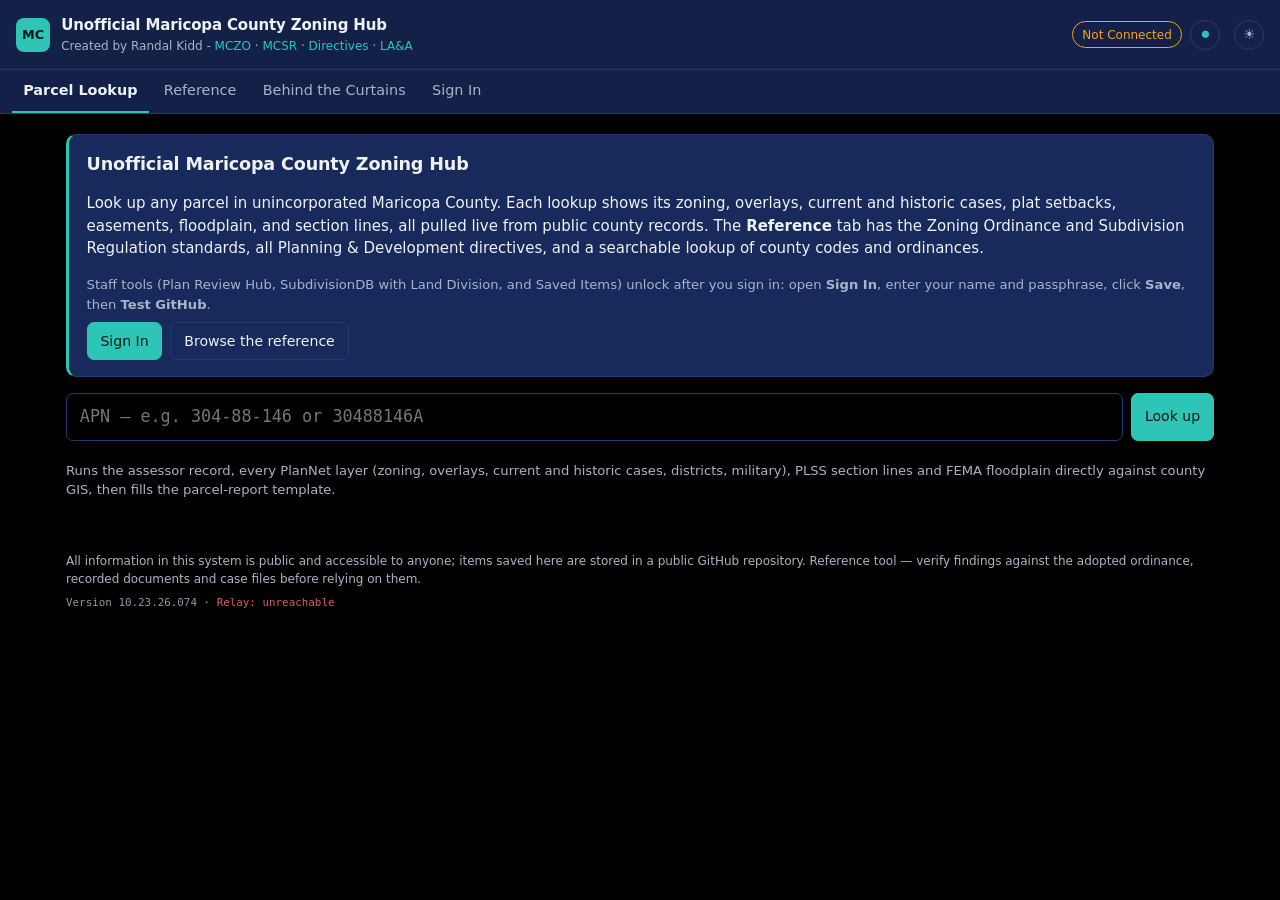
<file: index.html>
<!doctype html>
<html lang="en">
<head>
<meta charset="utf-8">
<meta name="viewport" content="width=device-width, initial-scale=1">
<meta name="theme-color" content="#132048">
<meta http-equiv="Content-Security-Policy" content="default-src 'self'; script-src 'self' https://unpkg.com; style-src 'self' 'unsafe-inline' https://unpkg.com https://fonts.googleapis.com; font-src 'self' data: https://fonts.gstatic.com; img-src 'self' data: https://gis.maricopa.gov https://gis.mcassessor.maricopa.gov https://server.arcgisonline.com https://*.arcgisonline.com https://unpkg.com; connect-src 'self' https://gis.maricopa.gov https://gis.mcassessor.maricopa.gov https://publicapi.recorder.maricopa.gov https://edms.maricopa.gov https://recorder.maricopa.gov https://api.github.com https://*.workers.dev; frame-src 'none'; object-src 'none'; base-uri 'self'; form-action 'self'">
<meta name="referrer" content="strict-origin-when-cross-origin">
<link rel="preconnect" href="https://gis.maricopa.gov" crossorigin>
<script src="js/theme.js?v=cccb7524"></script>
<title>Unofficial Maricopa County Zoning Hub</title>
<meta name="description" content="Maricopa County parcel lookup, MCZO/MCSR standards, subdivision plat database and plan-review deficiency builder.">
<link rel="icon" href="data:image/svg+xml,<svg xmlns='http://www.w3.org/2000/svg' viewBox='0 0 32 32'><rect width='32' height='32' rx='6' fill='%232ec4b6'/><path d='M7 24V9l9 7 9-7v15' fill='none' stroke='%2304161a' stroke-width='3' stroke-linejoin='round'/></svg>">
<link rel="preconnect" href="https://fonts.googleapis.com"><link rel="preconnect" href="https://fonts.gstatic.com" crossorigin>
<link href="https://fonts.googleapis.com/css2?family=Poppins:wght@600;700;800&family=Roboto:wght@400;500;700&family=Roboto+Mono:wght@400;500&display=swap" rel="stylesheet">
<link rel="stylesheet" href="css/app.css?v=cccb7524">
<link rel="modulepreload" href="js/app.js?v=cccb7524"><link rel="modulepreload" href="js/lookup.js?v=cccb7524"><link rel="modulepreload" href="js/report.js?v=cccb7524"><link rel="modulepreload" href="js/net.js?v=cccb7524"><link rel="modulepreload" href="js/github.js?v=cccb7524"><link rel="modulepreload" href="js/standards.js?v=cccb7524"><link rel="modulepreload" href="js/checklists.js?v=cccb7524"><link rel="modulepreload" href="js/review.js?v=cccb7524"><link rel="modulepreload" href="js/recorder.js?v=cccb7524"><link rel="modulepreload" href="js/subdivisions.js?v=cccb7524">
</head>
<body>
<header class="top">
  <div class="brand"><span class="mark">MC</span><div><b>Unofficial Maricopa County Zoning Hub</b><small>Created by Randal Kidd - <a href="https://www.maricopa.gov/DocumentCenter/View/4785/P-18---Zoning-Ordinance-PDF?bidId=" target="_blank" rel="noopener" title="Maricopa County Zoning Ordinance (PDF)">MCZO</a> · <a href="https://www.maricopa.gov/Archive.aspx?ADID=6308" target="_blank" rel="noopener" title="Subdivision Regulations (PDF, January 9, 2026 revision)">MCSR</a> · <a href="#ref" data-jump="ref-dirs-card" title="All 88 Planning &amp; Development directives">Directives</a> · <a href="https://www.maricopa.gov/Archive.aspx?ADID=6309" target="_blank" rel="noopener" title="Local Additions and Addenda to the building codes (PDF, TA2022001, adopted 8/17/2022)">LA&amp;A</a></small></div></div>
  <div class="top-right"><button id="gh-badge" class="badge" type="button" title="GitHub saving settings"></button><span class="accent-wrap"><button id="accent-btn" class="theme-btn accent-btn" type="button" aria-label="Choose accent color" aria-haspopup="true" aria-expanded="false" title="Accent color">●</button><span class="accent-pop" id="accent-pop" hidden><span class="ap-title"><span>Accent color</span><b id="accent-name"></b></span><span class="accent-grid" id="accent-grid" role="radiogroup" aria-label="Accent color"></span></span></span><button id="theme-btn" class="theme-btn" type="button" aria-label="Switch light/dark theme" title="Switch light/dark theme">☀</button></div>
</header>
<nav class="tabs" role="tablist">
  <button class="tab" role="tab" data-tab="p-lookup">Parcel Lookup</button>
  <button class="tab gated" role="tab" data-tab="p-review" data-perm="review" hidden>Plan Review Hub</button>
  <button class="tab gated" role="tab" data-tab="p-subs" hidden>SubdivisionDB</button>
  <button class="tab gated" role="tab" data-tab="p-saved" data-perm="saved" hidden>Saved Items</button>
  <button class="tab" role="tab" data-tab="p-ref">Reference</button>
  <button class="tab" role="tab" data-tab="p-games">Behind the Curtains</button>
  <button class="tab" role="tab" data-tab="p-signin">Sign In</button>
  <button class="tab" role="tab" data-tab="p-settings" data-perm="settings">⚙ Settings</button>
</nav>

<main>
<!-- LOOKUP -->
<section class="panel" id="p-lookup">
  <div id="landing" class="card landing">
    <h2>Unofficial Maricopa County Zoning Hub</h2>
    <p>Look up any parcel in unincorporated Maricopa County. Each lookup shows its zoning, overlays, current and historic cases, plat setbacks, easements, floodplain, and section lines, all pulled live from public county records. The <b>Reference</b> tab has the Zoning Ordinance and Subdivision Regulation standards, all Planning &amp; Development directives, and a searchable lookup of county codes and ordinances.</p>
    <p class="sub">Staff tools (Plan Review Hub, SubdivisionDB with Land Division, and Saved Items) unlock after you sign in: open <b>Sign In</b>, enter your name and passphrase, click <b>Save</b>, then <b>Test GitHub</b>.</p>
    <div class="actions"><button class="btn primary" type="button" data-goto="p-signin">Sign In</button><button class="btn ghost" type="button" data-goto="p-ref">Browse the reference</button></div>
  </div>
  <form id="lookup-form" class="searchbar" data-box="lookup-search" data-box-label="APN search box">
    <input id="lookup-apn" placeholder="APN — e.g. 304-88-146 or 30488146A" autocomplete="off" inputmode="text" required>
    <button class="btn primary">Look up</button>
    <button class="btn ghost" id="hub-clear" type="button" data-perm="review" title="Clear everything on Plan Review Hub: the review form, structures, checklist, markup table, the plan being reviewed and its verification">Clear</button>
  </form>
  <p class="hint">Runs the assessor record, every PlanNet layer (zoning, overlays, current and historic cases, districts, military), PLSS section lines and FEMA floodplain directly against county GIS, then fills the parcel-report template.</p>
  <div id="lookup-status" class="status" hidden></div>
  <div id="maps" class="maps" hidden data-box="lookup-maps" data-box-label="Aerial and parcel maps">
    <figure><figcaption>Aerial</figcaption><div id="map" class="map"></div></figure>
    <figure><figcaption>Parcel Boundaries <span class="sub">(County Assessor Parcels)</span></figcaption><div id="map2" class="map"></div></figure>
    <div class="map-key">
      <label class="rowc"><input type="checkbox" id="sec-show"> Show Section Lines</label>
      <div id="sec-legend" hidden>
        <p class="sub"><span class="sec-swatch"></span> Section lines (PLSS, County GIS) — labels give the distance from the parcel to the closest line north, south, east and west.</p>
        <p class="sub"><span class="sec-swatch mid"></span> Midsection lines — from the County's quarter-section lines where available; otherwise <b>approximate</b>, drawn halfway between the section lines, and <b>need verification</b>.</p>
        <button class="btn sm" type="button" id="sec-zoom" hidden>Zoom to section lines</button>
      </div>
    </div>
  </div>
  <div id="report-actions" class="actions" hidden data-box="lookup-report" data-box-label="Parcel report (and its buttons)">
    <button class="btn" id="rep-copy">Copy as Markdown</button>
    <button class="btn" id="rep-dl">Download .md</button>
    <button class="btn" id="rep-hist" type="button" title="View this parcel over County historical aerial imagery (years after 1995)">Historical Aerials</button>
    <button class="btn" id="rep-save" data-perm="saved" title="Save this report to your own Saved Items (private — only you can see it)">Save to Saved Items</button>
    <button class="btn" id="rep-pdf">Save PDF</button>
    <button class="btn ghost" id="rep-print">Print</button>
  </div>
  <article id="report" class="report" data-box="lookup-report"></article>
</section>

<!-- PLAN REVIEW -->
<section class="panel" id="p-review" hidden>
  <div class="hub-warn" role="alert"><b>⚠ Not for official use.</b> This feature is not approved to be used for official Maricopa County plan review at this time.</div>
  <div class="sp-grid">
  <div class="card sp-card" id="sp-card" data-box="sp-card">
    <div class="cardhead"><h2>Read a Site Plan PDF <button class="collapse-btn" type="button" data-collapse="sp" aria-expanded="true" title="Collapse">▾</button></h2></div>
    <p class="sub">Pick the submittal type below, drop the applicant's site plan here, then click <b>Review ▾</b> and choose one. <b>Superficial Review</b> is free and instant: it reads the PDF's own text in your browser (CAD/Word exports, not scans). <b>Queued Review</b>: the plan goes to the private queue, which is processed once daily at about 12 AM (no API cost); results are listed under Plan Queue on the right. <b>In-Depth Review</b>: Claude reads every sheet now (about a minute, billed to the API key in your relay). Every review fills this page and checks the APN, owner, address, lot area, zoning and subdivision/lot against the Assessor record and recorded deed; the data read from plans is kept in the private repo for 45 days. <b>Verify every value against the plan.</b></p>
    <div class="sp-drop" id="sp-drop">
      <input type="file" id="sp-file" accept="application/pdf,.pdf">
      <span id="sp-name" class="sub">or drag a PDF here (max 30 MB)</span>
      <span class="sp-btns">
        <span class="sp-review" id="sp-review">
          <button class="btn primary" id="sp-go" type="button" aria-haspopup="menu" aria-expanded="false" aria-controls="sp-menu">Review ▾</button>
          <span class="sp-menu" id="sp-menu" role="menu" hidden>
            <button class="sp-need" id="sp-need" type="button">Choose a site plan PDF first (or drag one onto this box) — click to choose</button>
            <button class="sp-mi" id="sp-free" role="menuitem" type="button" disabled><b>Superficial Review</b><small>Free and instant, in this browser — reads the PDF's own text (CAD/Word exports, not scans)</small></button>
            <button class="sp-mi" id="sp-queue-btn" data-perm="queue" role="menuitem" type="button" disabled><b>Queued Review</b><small>Processed once daily at ~12 AM · no API cost · results in Plan Queue</small></button>
            <button class="sp-mi" id="sp-run" data-perm="rapid" role="menuitem" type="button" disabled><b>In-Depth Review</b><small>Claude reads every sheet now (about a minute) · billed to the API key in your relay</small></button>
          </span>
        </span>
        <button class="btn ghost" id="sp-clear" type="button" title="Clear the plan and everything on Plan Review Hub: the PDF (and its copy in this browser), what was read from it, the review form, structures, checklist, markup table and verification">✕ Clear plan</button>
      </span>
    </div>
    <div id="sp-status" class="status" hidden></div>
    <div id="sp-out"></div>
  </div>
  <aside class="card sp-qcard" id="sp-queued" data-perm="queue" data-box="sp-queued">
    <div class="cardhead"><h2>Plan Queue <button class="collapse-btn" type="button" data-collapse="sp" aria-expanded="true" title="Collapse">▾</button></h2><button class="btn sm" id="sp-qrefresh" type="button">Refresh</button></div>
    <p class="sub">Plans sent to the queue — plans are kept 14 days and their data 45 days in a private repository. The queue is processed once daily at ~12 AM.</p>
    <div id="sp-qlist" class="sp-qscroll"><p class="sub">Click Refresh to load.</p></div>
  </aside>
  </div>
  <div class="card sp-vcard collapsible" id="sp-verify" data-box="sp-verify">
    <div class="cardhead"><h2>Review Verification <button class="collapse-btn" type="button" data-collapse="sp-verify" aria-expanded="true" title="Collapse">▾</button></h2></div>
    <div class="vf-row">
      <p class="sub vf-what">Step through the checklist one item at a time in its own window — flagged items, measured setbacks, plan-vs-record mismatches and hard-to-read values — and confirm each. Results fill the Checklist and Markup Table below.</p>
      <div class="vf-side">
        <div class="vf-prog" id="vf-prog"><i></i></div>
        <p class="sub" id="vf-stat"></p>
        <div class="actions"><button class="btn primary" id="vf-start" type="button">Start Verification</button><button class="btn ghost sm" id="vf-flagged" type="button" title="Only the items that are flagged or not yet reviewed">Flagged only</button></div>
      </div>
    </div>
  </div>
  <div class="card" id="rv-submittal" data-box="rv-submittal">
    <h2>Submittal Information</h2>
    <div class="row4">
      <label class="span2">Type<select id="rv-type"></select></label>
      <label>APN<input id="rv-apn"></label>
      <label>District<select id="rv-district"></select></label>
    </div>
    <div class="row4">
      <label>Lot area (sf)<input id="rv-lotArea" inputmode="decimal"></label>
      <label title="Frontage width of the lot — sizes the required rear yard (MCZO §806.2)">Lot width (ft)<input id="rv-lotW" inputmode="decimal"></label>
      <label title="Depth of the lot — sizes the required side yards (MCZO §806.2)">Lot depth (ft)<input id="rv-lotD" inputmode="decimal"></label>
      <label>Permit / case #<input id="rv-permit" placeholder="e.g. BB2026-01234"></label>
    </div>
    <div class="row4">
      <label>Plan title / rev.<input id="rv-planTitle"></label>
      <label>Reviewer<input id="rv-reviewer"></label>
      <label>Reviewer email<input id="rv-reviewerEmail" type="email"></label>
      <label>Date<input id="rv-date" type="date"></label>
    </div>
    <label class="rowc"><input type="checkbox" id="rv-adjRes"> Adjacent to a Rural or Residential district (commercial/industrial side and rear setbacks)</label>
    <p class="sub">Run a parcel lookup first to fill the APN, district, lot area and lot width × depth automatically (width × depth size the required rear/side yards). <span id="plat-hint"></span></p>
  </div>

  <div class="card site-only" id="rv-coverage" data-box="rv-coverage">
    <h2>Coverage &amp; Setbacks</h2>
    <div class="cs-top">
      <div>
        <h3>Residence / Primary Building (ft)</h3>
        <div class="row4">
          <label>Front<input id="rv-p-front" inputmode="decimal"></label>
          <label>Rear<input id="rv-p-rear" inputmode="decimal"></label>
          <label>Side A<input id="rv-p-sideA" inputmode="decimal"></label>
          <label>Side B<input id="rv-p-sideB" inputmode="decimal"></label>
          <label>Side-street<input id="rv-p-street" inputmode="decimal" placeholder="corner lots"></label>
          <label>Height<input id="rv-p-height" inputmode="decimal"></label>
          <label>Garage plane<input id="rv-p-garage" inputmode="decimal" placeholder="front-facing"></label>
        </div>
      </div>
      <div>
        <h3>Recorded Plat Setbacks (Control When Entered)</h3>
        <div class="row4">
          <label>Front<input id="rv-b-front" inputmode="decimal"></label>
          <label>Rear<input id="rv-b-rear" inputmode="decimal"></label>
          <label>Side<input id="rv-b-side" inputmode="decimal"></label>
          <label>Street-side<input id="rv-b-street" inputmode="decimal"></label>
        </div>
      </div>
    </div>
    <h3>Structures</h3>
    <p class="sub">List every new <b>and</b> existing building. Square footage is the covered footprint, less 2 ft of overhang (primary) or 1 ft (accessory). Lattice or shade covers ≤ 50% opaque count 50% (DD-2021-01).</p>
    <div class="tw"><table class="edit"><thead><tr><th>Name</th><th>Kind</th><th>Sq ft</th><th>Cover</th><th>Height</th><th>Front</th><th>Rear</th><th>Side</th><th>Street</th><th title="In a required rear/side yard">Yard</th><th></th></tr></thead><tbody id="rv-structs"></tbody></table></div>
    <button class="btn sm" id="rv-add" type="button">+ Add structure</button>
    <ul id="rv-findings" class="findings"></ul>
  </div>

  <div class="card sign-only" id="rv-signs-card" hidden data-box="rv-signs-card">
    <h2>Sign Details</h2>
    <p class="sub">Checked against MCZO Chapter 11 (Dec 10, 2025) for the district above. Enter each sign's area for <b>one face</b> (identical double faces count once, §1101.3.2), overall height from grade, illumination, and its setback to the property line / right-of-way.</p>
    <div class="row4">
      <label title="Ground to top of parapet or eave line × building frontage — wall signs may total 15% of it (commercial/industrial)">Front face plane (sf)<input id="sg-face" data-sc="face" inputmode="decimal"></label>
      <label title="Freestanding sign height drops to 12 ft within 200 ft of a Rural/Residential zone">Nearest Rural/Residential zone (ft)<input id="sg-resDist" data-sc="resDist" inputmode="decimal"></label>
      <label>Street frontages<input id="sg-frontages" data-sc="frontages" inputmode="numeric"></label>
      <label>Driveways / entrances<input id="sg-driveways" data-sc="driveways" inputmode="numeric"></label>
      <label title="Residential: one identification sign per dwelling unit">Dwelling units<input id="sg-dwellings" data-sc="dwellings" inputmode="numeric" placeholder="1"></label>
      <label>Scenic corridor<select id="sg-scenic" data-sc="scenic"><option value="">None</option><option value="wickenburg">Wickenburg (§1105.1)</option><option value="hwy74">Highway 74 (§1105.2)</option><option value="carefree">Carefree Highway (DD-3013-01)</option></select></label>
      <label class="rowc sg-chk"><input type="checkbox" id="sg-freeway300" data-sc="freeway300"> Billboard within 300 ft of a freeway travel lane</label>
    </div>
    <div class="tw"><table class="edit"><thead><tr><th>Name</th><th>Type</th><th title="One face">Area (sf)</th><th>Height (ft)</th><th>Illumination</th><th title="Distance from the property line / right-of-way">Setback (ft)</th><th title="Located in a required yard">Yard</th><th></th></tr></thead><tbody id="rv-signs"></tbody></table></div>
    <button class="btn sm" id="sg-add" type="button">+ Add sign</button>
    <ul id="sg-findings" class="findings"></ul>
  </div>

  <div class="card" data-box="rv-checklist">
    <div class="cardhead"><h2>Checklist</h2><div><button class="btn sm ghost" id="rv-allok" type="button">Mark unset as OK</button></div></div>
    <div class="tw"><table class="edit check"><thead><tr><th>Item</th><th>Status</th><th>Plan shows</th><th>Required correction</th></tr></thead><tbody id="rv-check"></tbody></table></div>
  </div>

  <div class="card" data-box="rv-markup">
    <div class="cardhead"><h2>Markup Table</h2>
      <div class="actions"><button class="btn" id="rv-copy">Copy</button><button class="btn" id="rv-dl">Download .md</button><button class="btn primary" id="rv-letter" title="Zoning Plan Review Comments letter (Maricopa County template) listing only the items that do not meet requirements">Comment letter (PDF)</button><button class="btn" id="rv-save" data-perm="saved" title="Save this review to your own Saved Items (private — only you can see it)">Save to Saved Items</button><button class="btn ghost" id="rv-reset">New review</button></div></div>
    <textarea id="rv-md" class="md" rows="16" spellcheck="false"></textarea>
  </div>
</section>

<!-- SUBDIVISIONS DB -->
<section class="panel" id="p-subs" hidden>
  <div class="card" data-box="subs-db">
    <div class="cardhead">
      <div><h2>SubdivisionDB Plats</h2><p class="sub"><span id="db-count"></span> · <span id="db-source"></span> <span id="db-dirty" class="pill warn-pill" hidden>Unsaved changes</span></p></div>
      <div class="actions"><button class="btn" id="db-new" data-perm="write">+ Add</button><button class="btn primary" id="db-save" data-perm="write">Save to GitHub</button><button class="btn ghost" id="db-reload">Reload</button><button class="btn ghost" id="db-export">Export JSON</button></div>
    </div>
    <input id="db-q" class="filter" placeholder="Search SubdivisionDB: name, case, zoning, APN…">
    <div class="tw db-scroll"><table><thead><tr><th>Subdivision</th><th>MCR</th><th>Plat</th><th>Lots</th><th>Recorded setbacks</th><th>Lot coverage</th><th>Last Updated</th><th></th></tr></thead><tbody id="db-body"></tbody></table></div>
    <p class="sub">Stored as <code>data/subdivision-plats.json</code> in your GitHub repo. A parcel lookup inside a listed subdivision uses its recorded setbacks and checks for cases dated after the plat.</p>
  </div>
  <div class="card collapsible collapsed" id="allsubs" data-box="allsubs">
    <div class="cardhead">
      <div><h2>All Subdivisions <small>(Maricopa County GIS)</small> <button class="collapse-btn" type="button" data-collapse="allsubs" aria-expanded="false" title="Expand">▸</button></h2><p class="sub" id="as-meta">Type in the search below, or click ▸ to browse the countywide list.</p><p class="sub as-scope">ⓘ Search covers <b>every recorded subdivision countywide</b> — including those within incorporated cities and towns (their jurisdiction, not the County's). Check the parcel's jurisdiction before applying county standards.</p></div>
      <div class="actions"><button class="btn ghost" id="as-refresh" type="button">Refresh from county GIS</button><button class="btn ghost" id="as-export" type="button">Export CSV</button></div>
    </div>
    <div class="rl-bar keep-open"><input id="as-q" class="filter" placeholder="Search name or MCR (e.g. sun city, 754-39)…" autocomplete="off"><select id="as-filter" aria-label="Filter"><option value="">All</option><option value="db">In SubdivisionDB</option><option value="queue">On waitlist</option><option value="none">Not reviewed yet</option></select></div>
    <div class="tw"><table class="dense"><thead><tr><th><button class="link" data-sort="name" type="button">Subdivision ▴</button></th><th><button class="link" data-sort="mcr" type="button">MCR</button></th><th>Plat</th><th>Status</th><th></th></tr></thead><tbody id="as-body"></tbody></table></div>
    <div class="pager"><button class="btn ghost sm" id="as-prev" type="button">‹ Prev</button><span id="as-page" class="sub"></span><button class="btn ghost sm" id="as-next" type="button">Next ›</button></div>
    <p class="as-updated" id="as-updated"></p>
    <p class="sub">Countywide, including subdivisions inside cities and towns. The county's MCR numbers are book–page in the Recorder's map books. Plats link to the Recorder; <b>Add to waitlist</b> queues one for <b>Process with Claude</b> in the Plat Automation Waitlist below.</p>
  </div>
  <div id="land-division" class="ld-block" data-perm="review">
  <div class="card collapsible collapsed" id="ls-card" data-box="ls-card">
    <div class="cardhead"><h2>Check an Existing Parcel — Was the Split Lawful? <button class="collapse-btn" type="button" data-collapse="ls-card" aria-expanded="false" title="Expand">▸</button></h2></div>
    <form id="ls-form" class="searchbar"><input id="ls-apn" placeholder="APN — e.g. 401-52-034C" autocomplete="off"><button class="btn primary">Check split</button></form>
    <div id="ld-out" class="ld-out-inline"></div>
    <p class="sub">Finds every Assessor parcel split from the same parent (same book-map-item, suffix letters A, B, C…), then checks the count against the 6-lot subdivision threshold, each lot's size against the zoning minimum, and street access. Screening only — confirm with deeds and recording history.</p>
    <div id="ls-status" class="status" hidden></div>
    <div id="ls-out"></div>
  </div>
  <div>
    <form id="ld-form" class="card collapsible collapsed" data-box="ld-form">
      <div class="cardhead"><h2>Classify a Land Division <button class="collapse-btn" type="button" data-collapse="ld-form" aria-expanded="false" title="Expand">▸</button></h2></div>
      <label>Number of resulting lots/parcels (including the remainder)<input name="lots" type="number" min="1" value="2"></label>
      <label>Smallest resulting parcel (acres, to the road/easement centerline)<input name="minAc" type="number" step="0.01" min="0"></label>
      <label>Inside a recorded subdivision (recorded after 3/1/1973)?<select name="inSub"><option value="no">No</option><option value="yes">Yes</option></select></label>
      <label class="rowc"><input type="checkbox" name="street"> Dedicates a new public street</label>
      <label class="rowc"><input type="checkbox" name="aband"> Abandons a street, alley or easement in a recorded plat</label>
      <label class="rowc"><input type="checkbox" name="tract"> Alters a tract designated for a specific use</label>
      <label class="rowc"><input type="checkbox" name="condo"> Residential condominium</label>
      <label class="rowc"><input type="checkbox" name="ag"> Agricultural sale or lease (A.R.S. 11-830)</label>
      <label class="rowc"><input type="checkbox" name="septic"> Lots under 1 net acre on individual septic</label>
    </form>
  </div>
  <p class="sub">Built from the MCSR (Jan 9, 2026 revision) definitions and procedures (§105.24, §105.37, §202–207) and DD-2013-10.</p>
  </div>
  <div id="queue" class="card queue" data-perm="settings" data-box="queue">
    <div class="cardhead"><div><h2>Plat Automation Waitlist <span class="pill" id="queue-count">0</span></h2><p class="sub">Subdivisions found by a parcel lookup that aren't in SubdivisionDB yet. <b>Process with Claude</b> opens Claude with this list; Claude reads each plat in the Claude desktop app's browser on your computer, adds it to SubdivisionDB and clears it from this list.</p></div>
      <div class="actions"><button class="btn primary" id="queue-run" data-perm="write" type="button">✦ Process with Claude</button><button class="btn ghost" id="queue-copy" type="button">Copy request</button></div></div>
    <div class="tw"><table><thead><tr><th>Subdivision</th><th>MCR</th><th>Plat</th><th>Lots</th><th>Found from APN</th><th>First seen</th><th></th></tr></thead><tbody id="queue-body"></tbody></table></div>
  </div>
</section>
<dialog id="db-editor">
  <h2 id="ed-title"></h2>
  <form id="ed-form" class="stack"></form>
  <div class="actions"><button class="btn ghost" id="ed-count" type="button">Count lots from Assessor</button><span class="grow"></span><button class="btn danger" id="ed-delete" type="button">Delete</button><button class="btn ghost" id="ed-cancel" type="button">Cancel</button><button class="btn primary" id="ed-save" data-perm="write" type="button">Apply</button></div>
</dialog>

<!-- SAVED -->
<section class="panel" id="p-saved" hidden>
  <div class="card" data-box="saved-list-card"><div class="cardhead"><h2>Saved Items</h2><button class="btn sm" id="saved-refresh" type="button">Refresh</button></div>
  <p class="sub">Parcel reports and plan reviews you saved. They are private to your sign-in — other users can't see them.</p>
  <div id="saved-list"><p class="sub">Loading…</p></div></div>
</section>

<!-- REFERENCE -->
<section class="panel" id="p-ref" hidden>
  <div class="card" data-box="ref-districts-card"><h2>MCZO District Standards <small>(Ch. 5 §502/504/506, Dec 10, 2025)</small></h2>
    <div class="tw"><table id="ref-districts" class="dense"></table></div>
    <p class="sub">** R1-18 through R1-6: 10 ft front, but ≥ 18 ft to a front-facing garage plane. * "0 / 10" = none required / required when adjacent to a Rural or Residential district. Accessory interior side and rear 3 ft (detached ADU 5 ft). <a href="https://www.maricopa.gov/DocumentCenter/View/4785/P-18---Zoning-Ordinance-PDF?bidId=" target="_blank" rel="noopener">MCZO PDF</a></p>
    <h3>Accessory Structures</h3><ul id="ref-acc"></ul>
    <h3>Septic Minimum Setbacks (Sample Residential Site Plan; ESD Controls)</h3><table class="dense"><tbody id="ref-septic"></tbody></table>
  </div>
  <div class="card" data-box="ref-mcsr-card"><h2>Subdivision Regulations — Quick Reference <small>(Jan 9, 2026 revision)</small></h2>
    <div class="tw"><table class="dense"><thead><tr><th>Topic</th><th>Standard</th><th>Cite</th></tr></thead><tbody id="ref-mcsr"></tbody></table></div></div>
  <div class="card" id="ref-regs-card" data-box="ref-regs-card"><h2>County Codes, Ordinances &amp; Regulations <small>(status as of 10/22/2026)</small></h2>
    <div class="tw"><table class="dense"><thead><tr><th>Document</th><th>Edition / dates</th><th>Status</th><th>Links</th></tr></thead><tbody id="ref-regs"></tbody></table></div>
    <p class="sub">From the county's <a href="https://www.maricopa.gov/2271/Ordinances-Regulations-and-Codes" target="_blank" rel="noopener">Ordinances, Regulations and Codes</a> page. Superseded editions are listed only so they aren't mistaken for current ones.</p></div>
  <div class="card" id="ref-lookup-card" data-box="ref-lookup-card"><h2>Regulation Lookup</h2>
    <div class="rl-bar"><input id="rl-q" class="filter" placeholder="Search: pool barrier, weeds, construction hours, noise, AD III, address number, shipping container, yard sale…" autocomplete="off"><select id="rl-doc" aria-label="Filter by document"><option value="">All documents</option></select></div>
    <div class="collapsible rl-results" id="rl-results">
      <div class="cardhead rl-head"><span class="sub" id="rl-count"></span><button class="collapse-btn" type="button" data-collapse="rl-results" aria-expanded="true" title="Collapse">▾</button></div>
      <div class="tw"><table class="dense"><thead><tr><th>Document</th><th>§</th><th>Topic</th><th>Rule</th></tr></thead><tbody id="rl-body"></tbody></table></div>
      <p class="sub">Condensed from the county PDFs (each row links to its source). Quote the PDF in formal comments. Historical staff interpretations predate the 2025 MCZO; confirm them first.</p>
    </div></div>
  <div class="card" id="ref-dirs-card" data-box="ref-dirs-card"><h2>Department Directives</h2><ul id="ref-dirs" class="cols"></ul></div>
  <div class="card" data-box="ref-tools-card"><h2>County Tools</h2><ul class="cols">
    <li><a href="parcel-lookup/">Parcel Lookup (original page)</a></li>
    <li><a href="https://experience.arcgis.com/experience/905ef9d0a9b646739d6b4458f7eb2910/" target="_blank" rel="noopener">What's My Zoning?</a></li>
    <li><a href="https://maricopa.maps.arcgis.com/apps/webappviewer/index.html?id=f4c45e831c9d4a7ba70b0fadb3635f7b" target="_blank" rel="noopener">PlanNet zoning overlay map</a></li>
    <li><a href="https://experience.arcgis.com/experience/1481eed4077842098b1174d0c8f23c17" target="_blank" rel="noopener">Road Information Tool</a></li>
    <li><a href="https://gis.maricopa.gov/GIO/HistoricalAerial/index.html" target="_blank" rel="noopener">Historical Aerials (County GIO)</a> — also in Parcel Lookup → Historical Aerials</li>
    <li><a href="https://www.maricopa.gov/DocumentCenter/View/111506/Patent-Easement-Abandonment-Tracking-PDF" target="_blank" rel="noopener">MCDOT Patent Easement Abandonment Tracker (PDF)</a> — checked on every parcel lookup (weekly snapshot)</li>
    <li><a href="https://maricopa.maps.arcgis.com/apps/webappviewer/index.html?id=f1fd72bdc75f4b3982e0058f1beba159" target="_blank" rel="noopener">Floodplain &amp; Elevation Certificate Viewer</a></li>
    <li><a href="https://gis.maricopa.gov/TSP2040/" target="_blank" rel="noopener">TSP2040</a></li>
    <li><a href="https://edms.maricopa.gov/env" target="_blank" rel="noopener">Septic Search (pre-6/15/2024)</a></li>
    <li><a href="https://edms.maricopa.gov/eplpav" target="_blank" rel="noopener">Permit Center records</a></li>
    <li><a href="https://maps.mcassessor.maricopa.gov/" target="_blank" rel="noopener">Assessor Parcel Viewer</a></li>
    <li><a href="https://recorder.maricopa.gov/recording/document-search.html" target="_blank" rel="noopener">Recorder document search</a></li>
    <li><a href="https://www.maricopa.gov/6723/Commercial-Site-Plan-Checklist" target="_blank" rel="noopener">Commercial site plan checklist</a></li>
    <li><a href="https://www.maricopa.gov/DocumentCenter/View/71170/Typical-Site-Plan-Commercial" target="_blank" rel="noopener">Typical commercial site plan</a></li>
    <li><a href="https://www.maricopa.gov/2753/Adopted-Regulations" target="_blank" rel="noopener">Adopted regulations (MCSR status)</a></li>
  </ul></div>
</section>

<!-- BEHIND THE CURTAIN -->
<section class="panel" id="p-games" hidden>
  <div class="games-grid">
    <div class="games-left">
      <div class="card game-card" id="mct" data-box="mct">
        <div class="cardhead"><div><h2>MCTrained</h2><p class="sub">Multiple-choice rounds on the Zoning Ordinance, Local Additions &amp; Addenda, department directives and quick plan-review scenarios. 10 questions a round · 10 points per correct answer · +20 for a perfect round.</p></div></div>
        <div id="mct-start">
          <div class="mct-cats" role="radiogroup" aria-label="Category"></div>
          <div class="actions"><button class="btn primary" id="mct-go" type="button">Start a round</button><span class="sub" id="mct-lock"></span></div>
        </div>
        <div id="mct-play" hidden>
          <div class="mct-top"><span class="pill" id="mct-cat"></span><span class="sub" id="mct-prog"></span><span class="mct-score" id="mct-score"></span></div>
          <h3 id="mct-q" class="mct-q"></h3>
          <div id="mct-opts" class="mct-opts"></div>
          <div id="mct-fb" class="mct-fb" hidden></div>
          <div class="actions"><button class="btn primary" id="mct-next" type="button" hidden>Next question</button><button class="btn ghost" id="mct-quit" type="button">Quit round</button></div>
        </div>
        <div id="mct-done" hidden></div>
      </div>
      <div class="card game-card" id="trivia" data-box="trivia">
        <div class="cardhead"><h2>Trivia &amp; More</h2></div>
        <p class="sub">General trivia and other games are coming soon. Points from every game count toward the leaderboard.</p>
      </div>
    </div>
    <aside class="card leaderboard" id="lb" data-box="lb">
      <div class="cardhead"><h2>Leaderboard</h2><button class="btn sm" id="lb-refresh" type="button">Refresh</button></div>
      <p class="sub">Top 20 players by total points.</p>
      <ol id="lb-list" class="lb-list"><li class="sub">Loading…</li></ol>
    </aside>
  </div>
  <p class="sub">Everyone can watch; playing needs a key (Sign In). Questions are built from the site's own reference tables — the ordinance text controls.</p>
</section>

<!-- PROFILE -->
<section class="panel" id="p-profile" hidden>
  <div class="card profile">
    <div class="cardhead"><h2>Profile</h2></div>
    <p id="pf-account" class="sub"></p>
    <label>Profile name<input id="pf-name" maxlength="60" autocomplete="name"></label>
    <div class="actions"><button class="btn primary" id="pf-save-name" type="button">Save name</button></div>
    <h3>My Data</h3>
    <p class="sub" id="pf-data">Loading…</p>
    <div class="actions">
      <button class="btn" id="pf-signout" type="button" title="Forget your key on this browser. Your saved items stay.">Sign out (forget key on this browser)</button>
      <button class="btn danger" id="pf-clear" type="button" title="Delete your saved items and the plans you submitted. Cannot be undone.">Clear all my data</button>
    </div>
    <p class="sub">“Clear all my data” deletes only your Saved Items and the plans (and plan data) you submitted to the Plan Queue. Nothing else is touched. It can't be undone.</p>
  </div>
</section>

<!-- SIGN IN -->
<section class="panel" id="p-signin" hidden>
  <div class="card signin">
    <label>Name<input id="si-name" autocomplete="name" maxlength="60"></label>
    <label>Passphrase<input id="si-pass" type="password" autocomplete="current-password" placeholder="Your access key (mc-…)"></label>
    <div class="actions"><button class="btn primary" id="si-save" type="button">Save</button><button class="btn ghost" id="si-test" type="button">Test GitHub</button></div>
    <p id="si-out" class="status"></p>
  </div>
</section>

<!-- SETTINGS -->
<section class="panel" id="p-settings" hidden>
  <div class="grid2">
    <div class="card">
      <h2>GitHub Storage — Connect to Save</h2>
      <p id="st-host" class="warn" hidden>You're on a copy of the site that isn't the GitHub Pages address. Settings are stored per address, so use <a href="https://randalkidd.github.io/MC/">randalkidd.github.io/MC</a> and enter the token there.</p>
      <p class="sub">Saving to the subdivision database, parcel reports and reviews commits files to your repo through GitHub's API. Simplest: store the token once in the Cloudflare relay (secrets <code>GITHUB_TOKEN</code> + <code>SITE_KEY</code>) and type only the passphrase in each browser.</p>
      <div class="row3"><label>Owner<input id="st-owner"></label><label>Repository<input id="st-repo"></label><label>Branch<input id="st-branch" placeholder="main"></label></div>
      <label>Passphrase <span class="sub">(the only thing each browser needs once the relay is shared)</span><input id="st-pass" type="password" autocomplete="current-password" placeholder="Your SITE_KEY passphrase"></label>
      <details id="st-tokbox"><summary class="sub">Or paste a GitHub token directly in this browser instead</summary>
      <label>Token<input id="st-token" type="password" autocomplete="off" placeholder="github_pat_…"></label>
      <p class="sub" id="st-tokwarn" hidden>A token is saved in this browser. With a passphrase and relay it is ignored; if it has expired, remove it. <button class="btn sm ghost" type="button" id="st-cleartok">Remove saved token</button></p></details>
      <div class="actions"><button class="btn primary" id="st-save">Save settings</button><button class="btn ghost" id="st-test-gh">Test GitHub</button><button class="btn ghost" id="st-forget">Forget on this browser</button></div>
    </div>
    <div class="card">
      <h2>Relay (Optional)</h2>
      <p class="sub">County GIS usually answers this page directly. The EDMS septic search and Recorder don't allow cross-site requests, so they need a small relay. Deploy <code>worker/cors-proxy.js</code> to Cloudflare Workers (free) and paste its URL here.</p>
      <label>Relay URL<input id="st-proxy" placeholder="https://mc-relay.yourname.workers.dev"></label>
      <p id="st-relay-note" class="sub"></p>
      <label class="rowc"><input type="checkbox" id="st-force"> Send all county requests through the relay</label>
      <div class="actions"><button class="btn ghost" id="st-test-gis">Test county GIS</button><button class="btn ghost" id="st-copy-relay" type="button">Copy relay code</button><a class="btn ghost" href="worker/cors-proxy.js" target="_blank" rel="noopener">View relay code</a></div>
      <p class="sub">To update the relay: Copy relay code → Cloudflare → mc-relay → Edit code → select all, paste → Deploy.</p>
      <p id="st-test-out" class="status"></p>
    </div>
  </div>
  <div class="card" id="st-keys" data-perm="admin">
    <div class="cardhead"><h2>Access Keys <span class="sub" id="st-keys-who"></span></h2><button class="btn sm" id="st-keys-refresh" type="button">Refresh</button></div>
    <p class="sub">Your passphrase (<code>SITE_KEY</code> in Cloudflare) is the <b>super account</b>: every permission. Give other people their own key with less access. Each key is typed into ⚙ Settings → Passphrase on their browser, works through the same relay, and can be revoked here at any time (takes effect within a minute). Keys are stored only as hashes in the private repo; a new key is shown once.</p>
    <form id="st-keys-form" class="keys-form">
      <label>Who is it for<input name="label" required maxlength="60" placeholder="e.g. Jane Smith (planner)"></label>
      <label>Role<select name="role">
        <option value="viewer">Read-only — look up, review (Superficial), no saving</option>
        <option value="reviewer" selected>Reviewer — + save to GitHub, Queued Review</option>
        <option value="senior">Senior reviewer — + In-Depth Review (uses the API key)</option>
        <option value="admin">Administrator — everything, incl. managing keys</option>
        <option value="custom">Custom…</option>
      </select></label>
      <fieldset class="perm-boxes"><legend class="sub">Permissions</legend>
        <label class="rowc"><input type="checkbox" name="p" value="review" checked> review — Plan Review Hub, Land Division, Saved Items</label>
        <label class="rowc"><input type="checkbox" name="p" value="write" checked> write — save to GitHub (SubdivisionDB, waitlist, reports, reviews)</label>
        <label class="rowc"><input type="checkbox" name="p" value="queue" checked> queue — Queued Review (private MC-queue)</label>
        <label class="rowc"><input type="checkbox" name="p" value="rapid"> rapid — In-Depth Review (Anthropic API, costs money)</label>
        <label class="rowc"><input type="checkbox" name="p" value="admin"> admin — manage access keys</label>
      </fieldset>
      <label>Expires after (days, 0 = never)<input name="days" type="number" min="0" max="3650" value="0"></label>
      <div class="actions"><button class="btn primary" type="submit">Create key</button></div>
    </form>
    <div id="st-newkey" class="warn" hidden></div>
    <div id="st-keys-list"><p class="sub">Click Refresh to load.</p></div>
  </div>
  <div class="card" id="st-roles" data-perm="admin">
    <div class="cardhead"><h2>Roles &amp; Permissions</h2><div class="actions"><button class="btn sm" id="ro-refresh" type="button">Refresh</button><button class="btn sm primary" id="ro-new" type="button">+ New role</button></div></div>
    <p class="sub">A role bundles three things for every key assigned to it: <b>permissions</b> (enforced by the relay on every request), <b>capabilities</b> (finer page features shown or hidden), and <b>box visibility</b> on each page. Assign roles to keys under Access Keys. Keys without a role keep their own permissions and see everything. The super account always sees everything. Needs relay v23.</p>
    <div id="ro-list" class="ro-list"><p class="sub">Click Refresh to load.</p></div>
    <form id="ro-form" class="ro-form" hidden>
      <div class="row3"><label>Role name<input name="name" maxlength="40" required placeholder="e.g. Intern"></label><label class="span2">Definition<input name="description" maxlength="300" placeholder="Who this role is for and what it allows"></label></div>
      <h3>Permissions <small class="sub">— enforced by the relay</small></h3>
      <div id="ro-perms" class="ro-grid"></div>
      <h3>Capabilities <small class="sub">— features shown on each page</small></h3>
      <div id="ro-caps"></div>
      <h3>Box Visibility <small class="sub">— checked boxes are shown</small></h3>
      <div id="ro-boxes"></div>
      <div class="actions"><button class="btn primary" type="submit">Save role</button><button class="btn" id="ro-preview" type="button" title="See the site as this role on this browser (until you stop the preview)">Preview as this role</button><button class="btn ghost" id="ro-cancel" type="button">Cancel</button><span class="grow"></span><button class="btn danger" id="ro-delete" type="button">Delete role</button></div>
    </form>
  </div>
  <div class="card" id="st-folders" data-perm="admin">
    <div class="cardhead"><h2>User Folders</h2><button class="btn sm" id="sf-refresh" type="button">Refresh</button></div>
    <p class="sub">Open any user's Saved Items and the plans they submitted to the Plan Queue; download or remove files as needed.</p>
    <label>User<select id="sf-user"><option value="">— pick a user —</option></select></label>
    <div id="sf-list"></div>
  </div>
  <div class="card" id="st-scores" data-perm="admin">
    <div class="cardhead"><h2>Behind the Curtains Scoreboard</h2><div class="actions"><button class="btn sm" id="ss-refresh" type="button">Refresh</button><button class="btn sm danger" id="ss-clear" type="button">Clear scoreboard</button></div></div>
    <p class="sub">Every player's totals. Edit a number and click <b>Save</b>, <b>Remove</b> one player, or <b>Clear scoreboard</b> to reset everyone. Changes show on the leaderboard right away and can't be undone. Needs relay v22.</p>
    <div class="tw"><table class="edit"><thead><tr><th>Player</th><th>Points</th><th>Rounds</th><th>Correct</th><th>Answered</th><th>Best round</th><th>Last played</th><th></th></tr></thead><tbody id="ss-body"><tr><td colspan="8" class="sub">Click Refresh to load.</td></tr></tbody></table></div>
  </div>
</section>
<dialog id="saved-view" class="saved-view"><div class="cardhead"><h2 id="sv-title"></h2><button class="btn sm ghost" id="sv-close" type="button" aria-label="Close">✕</button></div><pre id="sv-text" class="sv-text"></pre><div class="actions"><button class="btn" id="sv-dl" type="button">Download</button><button class="btn danger" id="sv-del" type="button">Delete</button></div></dialog>
</main>
<footer class="foot">All information in this system is public and accessible to anyone; items saved here are stored in a public GitHub repository. Reference tool — verify findings against the adopted ordinance, recorded documents and case files before relying on them.
<div class="build">Version <span id="build">10.23.26.074</span> · <span id="relay-ver" data-latest="23" title="Checking the Cloudflare relay…">Relay …</span></div></footer>
<div id="toasts" aria-live="polite"></div>
<script type="module" src="js/app.js?v=cccb7524"></script>
</body>
</html>
</file>
<file: css/app.css>
/* Maricopa County brand palette (maricopa.gov/6808): Summer Night Blue #132048, Sunrise Orange #F26724, Desert Turquoise #1E988A,
   Monsoon Grey #D8DFE1, Sunshine Yellow #FAA21B, Sky Blue #0070B9, Night Black #131D28. Dark by default; light via [data-theme="light"]. */
:root {
  color-scheme: dark;
  --bg: #000000; --surface: #132048; --ink: #eef2f5; --muted: #a8b4c6; --line: #263a72; --soft: #182a5c;
  --accent: #2ec4b6; --accent-strong: #5fd9cd; --accent-ink: #04161a;
  --ok: #4cc38a; --bad: #ff6b6b; --yellow: #FAA21B; --warn-bg: #2e2412; --warn-line: #7a5f24; --note-bg: #162a5e; --note-line: #0070B9;
  --radius: 10px; --mono: 'Roboto Mono', ui-monospace, monospace; --sans: 'Roboto', system-ui, -apple-system, sans-serif; --display: 'Poppins', 'Roboto', system-ui, sans-serif;
}
:root[data-theme="light"] {
  color-scheme: light;
  --bg: #f3f6f7; --surface: #ffffff; --ink: #131D28; --muted: #4f5d6b; --line: #D8DFE1; --soft: #e9eef0;
  --accent: #12786d; --accent-strong: #0d5e55; --accent-ink: #ffffff;
  --ok: #1a7f47; --bad: #b42318; --yellow: #9a6100; --warn-bg: #fff4e0; --warn-line: #f0c27a; --note-bg: #e8f1f9; --note-line: #0070B9;
}

* { box-sizing: border-box; }
html { -webkit-text-size-adjust: 100%; }
body { margin: 0; background: var(--bg); color: var(--ink); font: 15px/1.5 var(--sans); }
a { color: var(--accent); }
h2 { font-size: 1.1rem; margin: 0 0 .75rem; } h2 small { font-weight: 400; color: var(--muted); font-size: .8rem; }
h3 { font-size: .95rem; margin: 1.25rem 0 .5rem; } h4 { font-size: .85rem; margin: .75rem 0 .4rem; color: var(--muted); text-transform: uppercase; letter-spacing: .04em; }
code { font-family: var(--mono); font-size: .85em; background: var(--surface); padding: .05em .35em; border-radius: 4px; }

.top { display: flex; align-items: center; justify-content: space-between; gap: 1rem; padding: .9rem 16px; border-bottom: 1px solid var(--line); background: var(--surface); position: relative; z-index: 600; }
.brand { display: flex; gap: .7rem; align-items: center; } .brand small { display: block; color: var(--muted); font-size: .75rem; }
.mark { display: grid; place-items: center; width: 34px; height: 34px; border-radius: 8px; background: var(--accent); color: var(--accent-ink); font-weight: 600; font-size: .8rem; }
.badge { font-size: .75rem; color: var(--muted); border: 1px solid var(--line); border-radius: 999px; padding: .2rem .6rem; white-space: nowrap; } .badge.ok { color: var(--ok); border-color: currentColor; }
button.badge { font: inherit; font-size: .75rem; background: var(--surface); cursor: pointer; } button.badge.no { color: var(--yellow); border-color: currentColor; }

.tabs { display: flex; flex-wrap: wrap; gap: 0 .25rem; padding: 0 12px; background: var(--surface); border-bottom: 1px solid var(--line); scrollbar-width: none; position: sticky; top: 0; z-index: 500; }
.tab { border: 0; background: none; padding: .6rem .7rem; font: inherit; font-size: .9rem; color: var(--muted); border-bottom: 2px solid transparent; cursor: pointer; white-space: nowrap; }
.tab[aria-selected="true"] { color: var(--ink); border-bottom-color: var(--accent); font-weight: 500; }

main { max-width: 1180px; margin: 0 auto; padding: 1.25rem 16px 3rem; }
.panel { display: flex; flex-direction: column; gap: 1rem; }
.panel[hidden], [hidden] { display: none !important; }
.card { background: var(--soft); border: 1px solid var(--line); border-radius: var(--radius); padding: 1rem 1.1rem; min-width: 0; }
.cardhead { display: flex; justify-content: space-between; align-items: flex-start; gap: 1rem; flex-wrap: wrap; } .cardhead h2 { margin-bottom: .25rem; }
.grid2 { display: grid; grid-template-columns: 1fr 1fr; gap: 1rem; } @media (max-width: 860px) { .grid2 { grid-template-columns: 1fr; } }
.row3 { display: grid; grid-template-columns: repeat(3, 1fr); gap: .6rem; } .row4 { display: grid; grid-template-columns: repeat(4, 1fr); gap: .6rem; }
@media (max-width: 560px) { .row3, .row4 { grid-template-columns: 1fr 1fr; } }
label { display: flex; flex-direction: column; gap: .25rem; font-size: .8rem; color: var(--muted); margin-bottom: .6rem; }
label.rowc, label.row { flex-direction: row; align-items: center; gap: .5rem; color: var(--ink); font-size: .88rem; }
input, select, textarea { font: inherit; font-size: .92rem; color: var(--ink); background: var(--bg); border: 1px solid var(--line); border-radius: 7px; padding: .45rem .55rem; width: 100%; min-width: 0; }
input[type=checkbox] { width: auto; accent-color: var(--accent); }
input:focus, select:focus, textarea:focus { outline: 2px solid color-mix(in srgb, var(--accent) 45%, transparent); outline-offset: 0; border-color: var(--accent); }
textarea.md { font-family: var(--mono); font-size: .8rem; line-height: 1.45; }
.stack { display: grid; gap: .1rem; }

.btn { font: inherit; font-size: .88rem; border: 1px solid var(--line); background: var(--surface); color: var(--ink); padding: .45rem .8rem; border-radius: 7px; cursor: pointer; white-space: nowrap; }
.btn:hover { border-color: var(--accent); } .btn.primary:hover { background: var(--accent-strong); border-color: var(--accent-strong); } .btn.primary { background: var(--accent); color: var(--accent-ink); border-color: var(--accent); }
.btn.ghost { background: transparent; } .btn.danger { color: var(--bad); } .btn.sm { padding: .25rem .55rem; font-size: .8rem; }
button.link { background: none; border: 0; padding: 0; font: inherit; color: var(--accent); text-decoration: underline; cursor: pointer; }
.actions { display: flex; gap: .5rem; flex-wrap: wrap; align-items: center; } .grow { flex: 1; }

.searchbar { display: flex; gap: .5rem; } .searchbar input { font-size: 1.05rem; padding: .65rem .8rem; font-family: var(--mono); }
.hint, .sub, .meta { color: var(--muted); font-size: .82rem; margin: .25rem 0; }
.status { font-size: .9rem; padding: .6rem .8rem; border-radius: 8px; background: var(--soft); } .status:empty { display: none; } .status.err { background: var(--warn-bg); color: var(--bad); } .status.warn { background: var(--warn-bg); } .status.ok { border-left: 3px solid var(--accent); } #ocr-status { margin: .5rem 0; }
.maps { display: grid; grid-template-columns: 1fr 1fr; gap: .75rem; margin: .5rem 0; } .maps figure { margin: 0; min-width: 0; } .maps figcaption { font-size: .85rem; font-weight: 600; color: var(--muted); margin: 0 0 .3rem; } .maps figcaption .sub { font-weight: 400; } @media (max-width: 760px) { .maps { grid-template-columns: 1fr; } }
.map { height: 360px; border-radius: var(--radius); border: 1px solid var(--line); z-index: 0; }

.report { background: var(--soft); border: 1px solid var(--line); border-radius: var(--radius); padding: .5rem 1.1rem 1.1rem; } .report:empty { display: none; }
.tw { overflow-x: auto; -webkit-overflow-scrolling: touch; }
table { border-collapse: collapse; width: 100%; font-size: .87rem; }
th, td { text-align: left; vertical-align: top; padding: .45rem .55rem; border-bottom: 1px solid var(--line); }
th { font-weight: 500; color: var(--muted); font-size: .78rem; background: var(--surface); }
.report td:first-child { color: var(--muted); width: 32%; }
table.dense th, table.dense td { padding: .3rem .45rem; font-size: .8rem; white-space: nowrap; }
table.edit td { padding: .25rem .3rem; } table.edit input, table.edit select { padding: .3rem .4rem; font-size: .85rem; } table.edit input[inputmode] { width: 4.8rem; }
table.check td:first-child { min-width: 260px; } table.check td:nth-child(3), table.check td:nth-child(4) { min-width: 220px; width: 30%; }
.bad { color: var(--bad); } .ok { color: var(--ok); }
.warn { background: var(--warn-bg); border: 1px solid var(--warn-line); border-radius: 8px; padding: .55rem .75rem; font-size: .87rem; margin: .5rem 0; }
.note { background: var(--note-bg); border: 1px solid var(--note-line); border-radius: 8px; padding: .55rem .75rem; font-size: .87rem; margin: .5rem 0; }
.pill { display: inline-block; font-size: .72rem; padding: .1rem .5rem; border-radius: 999px; border: 1px solid var(--line); } .warn-pill { background: var(--warn-bg); border-color: var(--warn-line); }
.findings { list-style: none; padding: 0; margin: .75rem 0 0; font-size: .87rem; display: grid; gap: .25rem; }
.findings li { padding: .35rem .6rem; border-radius: 6px; background: var(--surface); } .findings li.deficient { border-left: 3px solid var(--bad); } .findings li.ok { border-left: 3px solid var(--ok); } .findings li.verify { border-left: 3px solid var(--warn-line); }
.result h3 { margin-top: 0; } .filter { margin: .25rem 0 .5rem; }
ul.cols { columns: 2 300px; padding-left: 1.1rem; font-size: .87rem; } ul.cols li { break-inside: avoid; margin-bottom: .2rem; }

dialog { border: 1px solid var(--line); border-radius: 12px; background: var(--surface); color: var(--ink); width: min(720px, calc(100vw - 32px)); max-height: calc(100vh - 48px); padding: 1.1rem; }
dialog::backdrop { background: rgb(0 0 0 / .4); }
#toasts { position: fixed; bottom: 16px; left: 50%; transform: translateX(-50%); display: grid; gap: .5rem; z-index: 2000; width: min(520px, calc(100vw - 32px)); }
.toast { background: var(--ink); color: var(--bg); padding: .6rem .9rem; border-radius: 8px; font-size: .88rem; box-shadow: 0 6px 20px rgb(0 0 0 / .2); } .toast.error { background: var(--bad); color: #fff; } .toast.ok { background: var(--ok); color: #fff; }
.foot { max-width: 1180px; margin: 0 auto; padding: 0 16px 2rem; color: var(--muted); font-size: .75rem; }
@media print { .top, .tabs, .searchbar, .actions, .hint, .foot, #toasts, .landing, #lookup-status, .maps, .map { display: none !important; } .report { border: 0; } body { background: #fff; } }
/* Print snapshot of the maps: moved under the report's "Parcel …" heading while printing (app.js). Fixed size so the
   framing Leaflet computes on screen is exactly what prints. */
html.printing .report .maps { display: grid !important; grid-template-columns: 340px 340px; gap: 16px; width: 696px; margin: .4rem 0 1rem; break-inside: avoid; }
html.printing .report .map { display: block !important; height: 280px; width: 340px; }
html.printing .report .maps figcaption { color: #4f5d6b; }
@media print {
  html.printing .report .maps, html.printing .report .map { display: grid !important; }
  html.printing .report .map { display: block !important; border: 1px solid #D8DFE1; }
  .leaflet-control-zoom, .leaflet-control-layers { display: none !important; }
  .leaflet-control-attribution { font-size: 7px !important; }
}
/* Printing is always light, whatever theme is on screen. */
@media print {
  :root, :root[data-theme] {
    color-scheme: light;
    --bg: #ffffff; --surface: #ffffff; --ink: #131D28; --muted: #4f5d6b; --line: #D8DFE1; --soft: #e9eef0;
    --accent: #12786d; --accent-strong: #0d5e55; --accent-ink: #ffffff;
    --ok: #1a7f47; --bad: #b42318; --yellow: #9a6100; --warn-bg: #fff4e0; --warn-line: #f0c27a; --note-bg: #e8f1f9; --note-line: #0070B9;
  }
  html, body { background: #fff !important; color: #131D28 !important; -webkit-print-color-adjust: exact; print-color-adjust: exact; }
  .card, .report { box-shadow: none !important; background: #fff !important; }
  th { background: #e9eef0 !important; }
  .chg, .warnico, .result.warn h3 { color: #9a6100 !important; }
}

.theme-btn { background: none; border: 1px solid var(--line); color: var(--muted); border-radius: 999px; width: 30px; height: 30px; cursor: pointer; font-size: .9rem; line-height: 1; }
.theme-btn:hover { color: var(--accent); border-color: var(--accent); }
.accent-btn { color: var(--accent); font-size: 1.05rem; }
.accent-wrap { position: relative; display: inline-block; margin-right: .35rem; }
.accent-pop { position: absolute; right: 0; top: calc(100% + 6px); z-index: 60; width: 236px; padding: .6rem; border: 1px solid var(--line); border-radius: 12px; background: var(--surface); box-shadow: 0 10px 28px rgb(0 0 0 / .35); }
.accent-pop[hidden] { display: none; }
.accent-pop .ap-title { font-size: .78rem; color: var(--muted); margin: 0 0 .45rem; display: flex; justify-content: space-between; }
.accent-grid { display: grid; grid-template-columns: repeat(4, 1fr); gap: .45rem; }
.sw { width: 100%; aspect-ratio: 1; border-radius: 50%; border: 2px solid transparent; cursor: pointer; padding: 0; position: relative; box-shadow: inset 0 0 0 1px rgb(0 0 0 / .15); }
.sw:hover, .sw:focus-visible { outline: none; transform: scale(1.08); }
.sw[aria-checked="true"] { border-color: var(--ink); }
.sw[aria-checked="true"]::after { content: '✓'; position: absolute; inset: 0; display: grid; place-items: center; color: #fff; font-weight: 700; text-shadow: 0 0 3px rgb(0 0 0 / .7); }
.top-right { display: flex; gap: .5rem; align-items: center; }
fieldset.stbl { border: 1px solid var(--line); border-radius: 8px; margin: .5rem 0; padding: .5rem .75rem; } fieldset.stbl legend { font-size: .82rem; color: var(--ink); padding: 0 .3rem; } fieldset.stbl input { width: 5.5rem; }
details.miss { margin: .4rem 0 .2rem; font-size: .85rem; } details.miss summary { color: var(--muted); cursor: pointer; } details.miss summary:hover { color: var(--accent); }
.brand small a { color: var(--accent); text-decoration: none; } .brand small a:hover { text-decoration: underline; }
#ref-dirs-card { scroll-margin-top: 64px; }
.result.bad { border-color: var(--bad); } .result.warn { border-color: var(--warn-line); } .result.ok { border-color: color-mix(in srgb, var(--ok) 60%, var(--line)); }
tr.me td { background: color-mix(in srgb, var(--accent) 12%, transparent); }
.card.result, .findings li { color: var(--ink); }
.result.bad h3 { color: var(--bad); } .result.ok h3 { color: var(--ok); } .result.warn h3 { color: #e0a85f; }
.sb-lines div + div { margin-top: .25rem; padding-top: .25rem; border-top: 1px dashed var(--line); }
.chg { color: #e0a85f; }
#db-body td:nth-child(2), #db-body td:nth-child(7) { white-space: nowrap; }

.warnico { position: relative; display: inline-block; color: #e0a85f; cursor: help; font-size: .9em; line-height: 1; outline: none; }
.floattip { position: fixed; z-index: 3000; max-width: min(340px, calc(100vw - 16px)); background: var(--surface); color: var(--ink); border: 1px solid #e0a85f; border-radius: 8px;
  padding: .5rem .65rem; font-size: .8rem; line-height: 1.45; box-shadow: 0 8px 24px rgb(0 0 0 / .35); pointer-events: none; }
.addl-btn { text-decoration: none !important; font-weight: 500; } .addl-toggle td { padding-top: .5rem; padding-bottom: .5rem; } tr.addl td { background: color-mix(in srgb, var(--accent) 5%, transparent); }
@media print { tr.addl[hidden] { display: table-row !important; } .addl-toggle { display: none; } }
.multi-btn { text-decoration: none !important; font-weight: 500; } tr.multi-row td { background: color-mix(in srgb, var(--accent) 5%, transparent); } tr.grp-head td { font-weight: 600; color: var(--ink) !important; background: var(--surface); font-size: .8rem; }
@media print { tr.multi-row[hidden] { display: table-row !important; } }
.leaflet-tooltip.apn-label { background: rgba(255,255,255,.85); border: 1px solid #d9480f; color: #222; font-weight: 600; font-size: .75rem; box-shadow: none; padding: 1px 5px; }
.leaflet-tooltip.apn-label::before { display: none; }
.queue { margin-bottom: 1rem; } .queue h3 { margin: 0 0 .2rem; } .queue .pill { vertical-align: middle; }
.foot .build { margin-top: .4rem; font-size: .68rem; font-family: var(--mono); opacity: .85; }
.rl-bar { display: flex; gap: .5rem; flex-wrap: wrap; } .rl-bar .filter { flex: 1 1 260px; margin: 0; } .rl-bar select { flex: 0 0 auto; }
#rl-body mark { background: var(--warn-bg); color: inherit; padding: 0 1px; border-radius: 2px; }
.rl-bar select { width: auto; max-width: 100%; } #rl-body td { white-space: normal; vertical-align: top; } #rl-body td:nth-child(4) { min-width: 320px; } #rl-body td:nth-child(1), #rl-body td:nth-child(2) { white-space: nowrap; }
#ref-regs td { white-space: normal; vertical-align: top; }
#relay-ver.old { color: var(--bad); }
html.locked .gated { display: none !important; }
.landing { border-left: 3px solid var(--accent); } .landing h2 { margin-top: 0; } .landing .actions { margin-top: .5rem; }
.pager { display: flex; align-items: center; justify-content: center; gap: .75rem; margin: .75rem 0; } .ok-pill { color: var(--ok); border-color: currentColor; }
[data-sort] { font-weight: 600; color: inherit; }
th button.link[data-sort] { color: inherit; text-decoration: none; font: inherit; font-weight: 600; padding: 0; } th button.link[data-sort]:hover { color: var(--accent); }
.as-updated { text-align: center; font-size: .85rem; color: var(--muted); margin: .25rem 0 .75rem; }
/* SubdivisionDB: show ~5 rows, scroll for the rest (sticky header) */
.db-scroll { max-height: 24rem; overflow-y: auto; border: 1px solid var(--line); border-radius: var(--radius); }
.db-scroll thead th { position: sticky; top: 0; background: var(--surface); z-index: 1; }
#allsubs, #queue { margin-top: 1rem; }
button.wl-pill { font: inherit; font-size: .72rem; background: transparent; color: inherit; cursor: pointer; }
button.wl-pill .wl-off { display: none; } button.wl-pill:hover, button.wl-pill:focus-visible { color: var(--bad); border-color: currentColor; }
button.wl-pill:hover .wl-on, button.wl-pill:focus-visible .wl-on { display: none; } button.wl-pill:hover .wl-off, button.wl-pill:focus-visible .wl-off { display: inline; }
/* Brand typefaces (maricopa.gov/6808): Poppins for headlines, Roboto for subheads, body and links */
h1, h2, .brand b, .landing h2 { font-family: var(--display); font-weight: 700; letter-spacing: -.01em; }
h3, .tab, th { font-family: var(--sans); font-weight: 700; }
.tab { font-weight: 500; } .tab[aria-selected="true"] { font-weight: 700; }
a { font-weight: 500; }
.report .rep-title { margin: 0 0 .35rem; font: 700 1.35rem/1.25 var(--display); color: var(--ink); }
/* Light mode keeps the original pairing: boxes white, header rows grey (the box/header swap is dark-mode only). */
:root[data-theme="light"] .card, :root[data-theme="light"] .report { background: var(--surface); }
:root[data-theme="light"] th { background: var(--soft); }
:root[data-theme="light"] .db-scroll thead th { background: var(--surface); }
:root[data-theme="light"] .findings li, :root[data-theme="light"] tr.grp-head td, :root[data-theme="light"] code { background: var(--soft); }
.sp-drop { display: flex; flex-wrap: wrap; align-items: center; gap: .6rem; padding: .8rem; border: 2px dashed var(--line); border-radius: var(--radius); margin: .5rem 0; }
.sp-drop.over { border-color: var(--accent); background: color-mix(in srgb, var(--accent) 8%, transparent); }
.sp-drop input[type=file] { max-width: 100%; }
#sp-out h3 { margin-top: 1rem; }
/* Plan viewer (site-plan PDF with issue overlay) */
dialog.pv { width: calc(100vw - 24px); max-width: none; height: calc(100vh - 24px); max-height: none; padding: 0; display: flex; flex-direction: column; overflow: hidden; }
dialog.pv:not([open]) { display: none; }
dialog.pv::backdrop { background: rgb(0 0 0 / .6); }
.pv-head { display: flex; flex-wrap: wrap; align-items: center; gap: .5rem; padding: .55rem .8rem; border-bottom: 1px solid var(--line); background: var(--surface); }
.pv-head .pv-title { font-family: var(--display); }
.pv-tools { margin-left: auto; display: flex; flex-wrap: wrap; align-items: center; gap: .35rem; }
.pv-pg { font-size: .85rem; min-width: 4.5em; text-align: center; }
.pv-body { flex: 1; display: grid; grid-template-columns: minmax(0, 1fr) 360px; min-height: 0; }
.pv-scroll { overflow: auto; padding: 12px; background: #3a3f47; }
.pv-page { position: relative; margin: 0 auto; background: #fff; box-shadow: 0 2px 12px rgb(0 0 0 / .4); }
.pv-page canvas { display: block; }
.pv-layer { position: absolute; inset: 0; }
.pv-msg { color: #eee; text-align: center; }
.pv-box { position: absolute; padding: 0; border: 2px solid; border-radius: 3px; cursor: pointer; background: transparent; }
.pv-box span { position: absolute; top: -11px; left: -11px; min-width: 20px; height: 20px; padding: 0 4px; border-radius: 10px; font: 700 11px/20px var(--sans); color: #fff; text-align: center; }
.pv-box.deficient { border-color: #e03131; background: rgb(224 49 49 / .12); } .pv-box.deficient span { background: #e03131; }
.pv-box.verify { border-color: #f08c00; background: rgb(240 140 0 / .12); } .pv-box.verify span { background: #f08c00; }
.pv-box.info { border-color: #1c7ed6; background: rgb(28 126 214 / .08); } .pv-box.info span { background: #1c7ed6; }
.pv-box.active { outline: 3px solid #fab005; outline-offset: 2px; z-index: 2; }
.pv-box.flash { animation: pvflash 1.2s ease 2; }
@keyframes pvflash { 50% { box-shadow: 0 0 0 8px rgb(250 176 5 / .55); } }
.pv-list { overflow: auto; border-left: 1px solid var(--line); padding: .6rem .8rem; background: var(--surface); }
.pv-list h3 { margin: .9rem 0 .3rem; font-size: .9rem; }
.pv-ol { list-style: none; margin: 0; padding: 0; display: grid; gap: .35rem; }
.pv-item { display: flex; gap: .5rem; padding: .45rem .5rem; border-radius: 6px; border: 1px solid var(--line); cursor: pointer; font-size: .85rem; background: var(--soft); }
.pv-item:hover, .pv-item:focus { border-color: var(--accent); outline: none; }
.pv-item.active { border-color: #fab005; box-shadow: 0 0 0 2px rgb(250 176 5 / .4); }
.pv-num { flex: none; min-width: 22px; height: 22px; border-radius: 11px; font: 700 11px/22px var(--sans); color: #fff; text-align: center; background: #1c7ed6; }
.pv-item.deficient .pv-num { background: #e03131; } .pv-item.verify .pv-num { background: #f08c00; }
.pv-where { font-size: .75rem; color: var(--muted); margin-top: .15rem; }
@media (max-width: 800px) { .pv-body { grid-template-columns: 1fr; grid-template-rows: 60% 40%; } .pv-list { border-left: 0; border-top: 1px solid var(--line); } }
.pv-diag { padding: .4rem .8rem; background: var(--note-bg); border-bottom: 1px solid var(--line); color: var(--ink); }
.pv-note { position: absolute; top: 10px; left: 50%; transform: translateX(-50%); width: min(720px, calc(100% - 32px)); z-index: 5; box-shadow: 0 6px 20px rgb(0 0 0 / .35); padding: .5rem 2rem .5rem .75rem; border-radius: 8px; background: #fff4e0; color: #3d2a00; border: 1px solid #f0c27a; font-size: .85rem; }
.pv-page.flash { animation: pvpage 1.2s ease 1; }
@keyframes pvpage { 50% { box-shadow: 0 0 0 6px rgb(250 176 5 / .8); } }
html.pv-open, html.pv-open body { overflow: hidden !important; }
.pv-box.ripple { outline: 3px solid #fab005; outline-offset: 2px; z-index: 2; }
.pv-box.ripple::before, .pv-box.ripple::after { content: ''; position: absolute; inset: -4px; border: 3px solid #fab005; border-radius: 6px; pointer-events: none; animation: pvripple 1.2s ease-out 3; }
.pv-box.ripple::after { animation-delay: .4s; }
@keyframes pvripple { 0% { inset: -4px; opacity: 1; } 100% { inset: -34px; opacity: 0; } }

.pv-main { position: relative; min-width: 0; min-height: 0; display: flex; }
.pv-main > .pv-scroll { flex: 1; min-width: 0; }
.pv-note-x { position: absolute; top: 4px; right: 6px; border: 0; background: transparent; color: inherit; font-size: 1rem; cursor: pointer; }

/* Checklist "Plan shows" / "Required correction": small wrapped text, 2 lines, grows while editing */
.cell-ta { display: block; width: 100%; height: calc(3.9em + .6rem); resize: none; font: .76rem/1.3 var(--sans); padding: .3rem .45rem; overflow: hidden; }
.cell-ta:focus { overflow: auto; }
table.check td { vertical-align: middle; }
.sp-btns { display: inline-flex; flex-wrap: wrap; gap: .4rem; align-items: center; }
/* Review ▾ — one button, three kinds of review */
.sp-review { position: relative; display: inline-block; }
.sp-menu { position: absolute; z-index: 30; top: calc(100% + 4px); left: 0; min-width: 300px; max-width: min(380px, 90vw); display: grid; padding: .3rem; border: 1px solid var(--line); border-radius: 10px; background: var(--surface); box-shadow: 0 10px 28px rgb(0 0 0 / .35); }
.sp-menu[hidden] { display: none; }
.sp-mi { display: grid; gap: .1rem; text-align: left; border: 0; background: none; color: var(--ink); font: inherit; padding: .5rem .6rem; border-radius: 7px; cursor: pointer; }
.sp-mi small { color: var(--muted); font-size: .78rem; line-height: 1.3; }
.sp-mi:hover:not(:disabled), .sp-mi:focus-visible { background: var(--soft); outline: none; }
.sp-mi:hover:not(:disabled) b { color: var(--accent); }
.sp-mi:disabled { opacity: .5; cursor: not-allowed; }
.sp-need { border: 0; border-radius: 7px; background: var(--warn-bg); color: var(--ink); font: inherit; font-size: .85rem; text-align: left; padding: .45rem .6rem; margin-bottom: .2rem; cursor: pointer; }
.sp-need[hidden] { display: none; }
.nowrap { white-space: nowrap; }
/* Plan Review Hub: reader on the left, MC-queue files on the right */
.sp-grid { display: grid; grid-template-columns: minmax(0, 2fr) minmax(280px, 1fr); gap: 1rem; align-items: stretch; margin-bottom: 1rem; }
.sp-grid > .card { margin: 0; }
/* Plan Queue matches the reader's height (it never makes the row taller); its list scrolls inside */
.sp-qcard { display: flex; flex-direction: column; height: 0; min-height: 100%; overflow: hidden; }
.sp-qcard #sp-qlist { flex: 1; min-height: 0; overflow-y: auto; overscroll-behavior: contain; padding-right: .25rem; }
.qfiles { list-style: none; margin: .4rem 0 0; padding: 0; display: grid; gap: .5rem; }
.qfiles li { border: 1px solid var(--line); border-radius: 8px; padding: .5rem .6rem; background: var(--surface); font-size: .85rem; }
.qfiles li.q-done { border-left: 3px solid var(--ok); } .qfiles li.q-failed { border-left: 3px solid var(--bad); } .qfiles li.q-queued, .qfiles li.q-processing { border-left: 3px solid var(--yellow); }
.qf-top { display: flex; justify-content: space-between; gap: .5rem; align-items: baseline; }
.qf-top b { overflow: hidden; text-overflow: ellipsis; white-space: nowrap; min-width: 0; }
.qf-st { white-space: nowrap; font-size: .8rem; }
.qf-act { display: flex; gap: .35rem; margin-top: .35rem; }
@media (max-width: 900px) { .sp-grid { grid-template-columns: 1fr; } .sp-qcard { height: auto; min-height: 0; max-height: 70vh; } }

/* Access-key permissions: elements marked data-perm show only when this browser's key has that permission */
html:not(.perm-review) [data-perm="review"], html:not(.perm-write) [data-perm="write"], html:not(.perm-queue) [data-perm="queue"],
html:not(.perm-rapid) [data-perm="rapid"], html:not(.perm-admin) [data-perm="admin"], html:not(.perm-settings) [data-perm="settings"],
html:not(.perm-saved) [data-perm="saved"], html:not(.perm-play) [data-perm="play"] { display: none !important; }
.keys-form { display: grid; grid-template-columns: 1fr 1fr; gap: .5rem .8rem; align-items: end; }
.keys-form .perm-boxes, .keys-form .actions { grid-column: 1 / -1; }
.perm-boxes { border: 1px solid var(--line); border-radius: 8px; padding: .4rem .7rem; display: grid; gap: .15rem; }
.keylist { list-style: none; padding: 0; margin: .6rem 0 0; display: grid; gap: .4rem; }
.keylist li { display: flex; justify-content: space-between; gap: .6rem; align-items: center; border: 1px solid var(--line); border-radius: 8px; padding: .45rem .6rem; background: var(--surface); font-size: .86rem; }
.keylist .pill { margin-right: .2rem; }
.newkey { font: 600 1rem var(--mono); user-select: all; }
@media (max-width: 700px) { .keys-form { grid-template-columns: 1fr; } }

.signin { max-width: 420px; margin: 2rem auto; }
.signin label { display: block; margin-bottom: .6rem; }
.signin .status:empty { display: none; }

/* Collapse arrows */
.collapse-btn { border: 0; background: transparent; color: var(--muted); font-size: 1.14em; line-height: 1; padding: .1rem .35rem; margin-left: .25rem; cursor: pointer; border-radius: 6px; vertical-align: middle; }
.collapse-btn:hover, .collapse-btn:focus-visible { color: var(--accent); background: var(--soft); outline: none; }
.sp-grid.collapsed > .card > :not(.cardhead) { display: none !important; }
.sp-grid.collapsed > .card .cardhead { margin-bottom: 0; }
.sp-grid.collapsed .sp-qcard { height: auto; min-height: 0; }
.collapsible.collapsed > :not(.cardhead):not(.keep-open) { display: none !important; }
.collapsible.collapsed .cardhead .actions { display: none; }
.ld-block { display: flex; flex-direction: column; gap: 1rem; margin: 0; }
.ld-block > .grid2, .ld-block > .card, .ld-block > p { margin: 0; }

.saved-view { width: min(900px, calc(100vw - 32px)); }
.sv-text { white-space: pre-wrap; font: .82rem/1.45 var(--mono); max-height: 60vh; overflow: auto; background: var(--surface); border: 1px solid var(--line); border-radius: 8px; padding: .7rem; }
.saved-files { list-style: none; padding: 0; margin: .3rem 0 1rem; display: grid; gap: .3rem; }
.saved-files li { display: flex; justify-content: space-between; align-items: center; gap: .5rem; border: 1px solid var(--line); border-radius: 8px; padding: .4rem .6rem; background: var(--surface); }

/* Sign In is hidden once this browser is connected (the badge opens the Profile instead) */
html:not(.locked) .tab[data-tab="p-signin"] { display: none !important; }
.profile { max-width: 620px; }
.profile label { display: block; margin-bottom: .5rem; }
.ld-out-inline { margin: .6rem 0; }
.ld-out-inline:empty { display: none; }
.folder h3 { margin: 1rem 0 .3rem; }

/* Behind the Curtains */
.games-grid { display: grid; grid-template-columns: minmax(0, 2fr) minmax(260px, 1fr); gap: 1rem; align-items: start; }
.games-left { display: flex; flex-direction: column; gap: 1rem; min-width: 0; }
.leaderboard { position: sticky; top: 56px; }
.lb-list { list-style: none; padding: 0; margin: .4rem 0 0; display: grid; gap: .3rem; counter-reset: lb; }
.lb-list li.lb { display: grid; grid-template-columns: 2rem 1fr auto; gap: .5rem; align-items: center; padding: .35rem .5rem; border-radius: 8px; background: var(--surface); border: 1px solid var(--line); font-size: .88rem; }
.lb-rank { font: 700 .9rem var(--display); color: var(--muted); text-align: center; }
.lb-list li:nth-child(1) .lb-rank { color: #f5c542; } .lb-list li:nth-child(2) .lb-rank { color: #c0c7d0; } .lb-list li:nth-child(3) .lb-rank { color: #d8935a; }
.lb-name { overflow: hidden; text-overflow: ellipsis; white-space: nowrap; }
.lb-pts { font-weight: 700; } .lb-list li.me { border-color: var(--accent); }
.mct-cats { display: flex; flex-wrap: wrap; gap: .4rem; margin: .6rem 0; }
.mct-cats button[aria-checked="true"] { background: var(--accent); color: var(--accent-ink); border-color: var(--accent); }
.mct-top { display: flex; gap: .7rem; align-items: center; } .mct-score { margin-left: auto; font-weight: 700; }
.mct-q { font-size: 1.05rem; line-height: 1.4; margin: .7rem 0; }
.mct-opts { display: grid; gap: .45rem; }
.mct-opts button { text-align: left; white-space: normal; padding: .6rem .75rem; line-height: 1.35; }
.mct-opts button.right { border-color: var(--ok); background: color-mix(in srgb, var(--ok) 18%, transparent); }
.mct-opts button.wrong { border-color: var(--bad); background: color-mix(in srgb, var(--bad) 18%, transparent); }
.mct-fb { margin-top: .6rem; padding: .55rem .7rem; border-radius: 8px; background: var(--surface); border: 1px solid var(--line); font-size: .9rem; }
@media (max-width: 900px) { .games-grid { grid-template-columns: 1fr; } .leaderboard { position: static; } }

/* Review Verification */
.sp-vcard { margin-bottom: 1rem; }
.vf-row { display: grid; grid-template-columns: minmax(0, 1.4fr) minmax(260px, 1fr); gap: .6rem 1.4rem; align-items: center; }
.vf-row .vf-what { margin: 0; }
.vf-side .vf-prog { margin-top: 0; }
.vf-side .actions { margin-top: .3rem; }
@media (max-width: 760px) { .vf-row { grid-template-columns: 1fr; } }
.vf-prog, .vf-bar { height: 6px; border-radius: 99px; background: var(--soft); overflow: hidden; margin: .5rem 0 .3rem; }
.vf-prog i, .vf-bar i { display: block; height: 100%; width: 0; background: var(--accent); transition: width .25s; }
dialog.vf { width: min(720px, 96vw); max-height: 90vh; padding: 0; border: 1px solid var(--line); border-radius: 12px; background: var(--card, var(--surface)); color: inherit; display: none; flex-direction: column; }
dialog.vf[open] { display: flex; }
dialog.vf::backdrop { background: rgba(0, 0, 0, .45); }
.vf-head { display: flex; align-items: center; gap: .6rem; padding: .7rem 1rem .2rem; flex-wrap: wrap; }
.vf-head .vf-only { margin-left: auto; font-size: .85rem; }
.vf-bar { margin: .3rem 1rem .2rem; }
.vf-body { padding: .4rem 1rem 1rem; overflow: auto; flex: 1; min-height: 0; }
.vf-body label { display: block; margin-top: .6rem; }
.vf-body textarea { width: 100%; min-height: 3.2em; resize: vertical; }
.vf-meta { display: flex; flex-wrap: wrap; align-items: center; gap: .4rem; font-size: .82rem; }
.vf-meta .btn { margin-left: auto; }
.vf-group { text-transform: uppercase; letter-spacing: .04em; color: var(--muted); font-weight: 600; }
.vf-title { margin: .5rem 0 .2rem; font-size: 1.15rem; line-height: 1.35; }
.vf-reader { background: var(--soft); border-radius: 8px; padding: .45rem .6rem; font-size: .88rem; }
.vf-ev { width: 100%; font-size: .86rem; margin: .5rem 0; }
.vf-ev td:first-child { color: var(--muted); width: 34%; }
.vf-st { display: flex; flex-wrap: wrap; gap: .4rem; margin-top: .7rem; }
.pill-btn { border: 1px solid var(--line); background: var(--surface); color: inherit; border-radius: 99px; padding: .35rem .8rem; cursor: pointer; font: inherit; font-size: .88rem; }
.pill-btn kbd { font-size: .7rem; opacity: .6; margin-right: .15rem; }
.pill-btn:hover { border-color: var(--accent); }
.pill-btn.on { border-color: var(--accent); background: var(--accent); color: var(--accent-ink); }
.pill-btn.ok.on { background: var(--ok); border-color: var(--ok); color: var(--bg); }
.pill-btn.bad.on { background: var(--bad); border-color: var(--bad); color: var(--bg); }
.pill-btn.warn.on { background: var(--yellow); border-color: var(--yellow); color: var(--bg); }
.pill.okp { background: color-mix(in srgb, var(--ok) 18%, transparent); color: var(--ok); }
.pill.badp { background: color-mix(in srgb, var(--bad) 18%, transparent); color: var(--bad); }
.pill.warnp { background: color-mix(in srgb, var(--yellow) 25%, transparent); }
.pill.unsetp { background: var(--soft); color: var(--muted); }
.vf-foot { display: flex; align-items: center; gap: .5rem; padding: .7rem 1rem; border-top: 1px solid var(--line); flex-wrap: wrap; }
.vf-foot .grow { flex: 1; }
.vf-jump { max-width: 280px; }
.vf-msg { color: var(--bad); font-weight: 600; margin: 0 0 .3rem; }
.ok-line { color: var(--ok); font-weight: 600; }
html.vf-open { overflow: hidden; }
@media (max-width: 600px) { .vf-jump { order: 5; max-width: none; width: 100%; } }

/* 16 accent colors (● button). Teal is the default (no data-accent); each has a dark- and a light-theme shade. */
:root[data-accent="orange"] { --accent: #F26724; --accent-strong: #ff8a52; --accent-ink: #04161a; --ok: #2fbfad; }
:root[data-accent="orange"][data-theme="light"] { --accent: #c4500f; --accent-strong: #a8430b; --accent-ink: #ffffff; --ok: #167a6f; }
:root[data-accent="coral"] { --accent: #ff8a65; --accent-strong: #ffab91; --accent-ink: #04161a; }
:root[data-accent="coral"][data-theme="light"] { --accent: #c2451f; --accent-strong: #9f3517; --accent-ink: #ffffff; }
:root[data-accent="red"] { --accent: #ff6b81; --accent-strong: #ff94a4; --accent-ink: #04161a; }
:root[data-accent="red"][data-theme="light"] { --accent: #c0283f; --accent-strong: #9c1f33; --accent-ink: #ffffff; }
:root[data-accent="rose"] { --accent: #ff6ec7; --accent-strong: #ff9ad8; --accent-ink: #04161a; }
:root[data-accent="rose"][data-theme="light"] { --accent: #b0237a; --accent-strong: #8f1c63; --accent-ink: #ffffff; }
:root[data-accent="purple"] { --accent: #d07cff; --accent-strong: #e0a6ff; --accent-ink: #04161a; }
:root[data-accent="purple"][data-theme="light"] { --accent: #8a2fb8; --accent-strong: #712596; --accent-ink: #ffffff; }
:root[data-accent="violet"] { --accent: #a78bfa; --accent-strong: #c4b5fd; --accent-ink: #04161a; }
:root[data-accent="violet"][data-theme="light"] { --accent: #6d3fd1; --accent-strong: #5730ad; --accent-ink: #ffffff; }
:root[data-accent="indigo"] { --accent: #818cf8; --accent-strong: #a5b4fc; --accent-ink: #04161a; }
:root[data-accent="indigo"][data-theme="light"] { --accent: #3949c7; --accent-strong: #2d3aa3; --accent-ink: #ffffff; }
:root[data-accent="blue"] { --accent: #4ea8ff; --accent-strong: #82c2ff; --accent-ink: #04161a; }
:root[data-accent="blue"][data-theme="light"] { --accent: #0062b0; --accent-strong: #004f8f; --accent-ink: #ffffff; }
:root[data-accent="cyan"] { --accent: #22d3ee; --accent-strong: #67e8f9; --accent-ink: #04161a; }
:root[data-accent="cyan"][data-theme="light"] { --accent: #0e7490; --accent-strong: #0b5d73; --accent-ink: #ffffff; }
:root[data-accent="emerald"] { --accent: #34d399; --accent-strong: #6ee7b7; --accent-ink: #04161a; --ok: #4ea8ff; }
:root[data-accent="emerald"][data-theme="light"] { --accent: #047857; --accent-strong: #03634a; --accent-ink: #ffffff; --ok: #0062b0; }
:root[data-accent="green"] { --accent: #4ade80; --accent-strong: #86efac; --accent-ink: #04161a; --ok: #2fbfad; }
:root[data-accent="green"][data-theme="light"] { --accent: #15803d; --accent-strong: #116a32; --accent-ink: #ffffff; --ok: #167a6f; }
:root[data-accent="lime"] { --accent: #a3e635; --accent-strong: #bef264; --accent-ink: #04161a; --ok: #2fbfad; }
:root[data-accent="lime"][data-theme="light"] { --accent: #4d7c0f; --accent-strong: #3f650c; --accent-ink: #ffffff; --ok: #167a6f; }
:root[data-accent="gold"] { --accent: #f5e050; --accent-strong: #f9eb8a; --accent-ink: #04161a; }
:root[data-accent="gold"][data-theme="light"] { --accent: #857400; --accent-strong: #6d5f00; --accent-ink: #ffffff; }
:root[data-accent="amber"] { --accent: #fbbf24; --accent-strong: #fcd34d; --accent-ink: #04161a; }
:root[data-accent="amber"][data-theme="light"] { --accent: #9a6100; --accent-strong: #7e4f00; --accent-ink: #ffffff; }
:root[data-accent="silver"] { --accent: #cbd5e1; --accent-strong: #e2e8f0; --accent-ink: #04161a; }
:root[data-accent="silver"][data-theme="light"] { --accent: #475569; --accent-strong: #334155; --accent-ink: #ffffff; }
@media print {
  :root[data-accent="orange"], :root[data-accent="orange"][data-theme] { --accent: #c4500f; --accent-strong: #a8430b; --accent-ink: #ffffff; --ok: #167a6f; }
  :root[data-accent="coral"], :root[data-accent="coral"][data-theme] { --accent: #c2451f; --accent-strong: #9f3517; --accent-ink: #ffffff; }
  :root[data-accent="red"], :root[data-accent="red"][data-theme] { --accent: #c0283f; --accent-strong: #9c1f33; --accent-ink: #ffffff; }
  :root[data-accent="rose"], :root[data-accent="rose"][data-theme] { --accent: #b0237a; --accent-strong: #8f1c63; --accent-ink: #ffffff; }
  :root[data-accent="purple"], :root[data-accent="purple"][data-theme] { --accent: #8a2fb8; --accent-strong: #712596; --accent-ink: #ffffff; }
  :root[data-accent="violet"], :root[data-accent="violet"][data-theme] { --accent: #6d3fd1; --accent-strong: #5730ad; --accent-ink: #ffffff; }
  :root[data-accent="indigo"], :root[data-accent="indigo"][data-theme] { --accent: #3949c7; --accent-strong: #2d3aa3; --accent-ink: #ffffff; }
  :root[data-accent="blue"], :root[data-accent="blue"][data-theme] { --accent: #0062b0; --accent-strong: #004f8f; --accent-ink: #ffffff; }
  :root[data-accent="cyan"], :root[data-accent="cyan"][data-theme] { --accent: #0e7490; --accent-strong: #0b5d73; --accent-ink: #ffffff; }
  :root[data-accent="emerald"], :root[data-accent="emerald"][data-theme] { --accent: #047857; --accent-strong: #03634a; --accent-ink: #ffffff; --ok: #0062b0; }
  :root[data-accent="green"], :root[data-accent="green"][data-theme] { --accent: #15803d; --accent-strong: #116a32; --accent-ink: #ffffff; --ok: #167a6f; }
  :root[data-accent="lime"], :root[data-accent="lime"][data-theme] { --accent: #4d7c0f; --accent-strong: #3f650c; --accent-ink: #ffffff; --ok: #167a6f; }
  :root[data-accent="gold"], :root[data-accent="gold"][data-theme] { --accent: #857400; --accent-strong: #6d5f00; --accent-ink: #ffffff; }
  :root[data-accent="amber"], :root[data-accent="amber"][data-theme] { --accent: #9a6100; --accent-strong: #7e4f00; --accent-ink: #ffffff; }
  :root[data-accent="silver"], :root[data-accent="silver"][data-theme] { --accent: #475569; --accent-strong: #334155; --accent-ink: #ffffff; }
}
.rl-head { display: flex; align-items: center; justify-content: flex-start; gap: .3rem; margin: .4rem 0 .2rem; }
.rl-head #rl-count { margin: 0; }
.rl-results.collapsed .rl-head { margin-bottom: 0; }
.as-scope { margin-top: .2rem; }
/* The land-division classification shows under the split-check query; keep it visible while Classify is open even if that box is collapsed. */
.ld-block:has(#ld-form:not(.collapsed)) #ls-card.collapsed > #ld-out { display: block !important; }
.hub-warn { background: var(--warn-bg); border: 1px solid var(--warn-line); border-left: 4px solid var(--yellow); color: var(--ink); border-radius: var(--radius); padding: .7rem 1rem; margin-bottom: 1rem; font-size: .95rem; }
.row4 > .span2 { grid-column: span 2; }
.cs-top { display: grid; grid-template-columns: minmax(0, 1fr) minmax(0, 1fr); gap: .4rem 1.6rem; margin-bottom: .6rem; }
.cs-top h3, #rv-coverage > h3 { margin-top: .2rem; }
@media (max-width: 900px) { .cs-top { grid-template-columns: 1fr; } }
.sg-chk { align-self: end; padding-bottom: .5rem; }
#rv-signs select { min-width: 0; max-width: 100%; }

/* Roles & Permissions (admin) */
.ro-list { display: flex; flex-wrap: wrap; gap: .5rem; margin: .4rem 0 .8rem; }
.ro-chip { border: 1px solid var(--line); background: var(--surface); color: var(--ink); border-radius: 10px; padding: .45rem .7rem; text-align: left; cursor: pointer; font: inherit; max-width: 280px; }
.ro-chip b { display: block; } .ro-chip small { color: var(--muted); }
.ro-chip.on { border-color: var(--accent); box-shadow: 0 0 0 1px var(--accent) inset; }
.ro-form { border-top: 1px solid var(--line); padding-top: .8rem; }
.ro-form .span2 { grid-column: span 2; }
.ro-grid { display: grid; grid-template-columns: repeat(auto-fill, minmax(260px, 1fr)); gap: .25rem 1rem; }
.ro-grid label { display: flex; gap: .45rem; align-items: flex-start; font-size: .9rem; }
.ro-grid label small { color: var(--muted); display: block; }
.ro-group { border: 1px solid var(--line); border-radius: 8px; padding: .5rem .7rem; margin-bottom: .6rem; }
.ro-group legend { font-weight: 600; padding: 0 .3rem; }
.ro-group .ro-all { font-size: .78rem; margin-left: .4rem; }
.ro-need { color: var(--yellow); font-size: .78rem; }
.role-banner { position: sticky; top: 0; z-index: 650; background: var(--accent); color: var(--accent-ink); text-align: center; padding: .4rem 1rem; font-size: .9rem; }
.role-banner button { margin-left: .6rem; }
@media (max-width: 560px) { .ro-form .span2 { grid-column: auto; } }
.ro-grid > label { display: flex !important; flex-direction: row; align-items: flex-start; gap: .5rem; margin: 0; }
.ro-grid > label > input[type=checkbox] { width: auto; flex: none; margin: .2rem 0 0; }
.ro-grid > label > span { min-width: 0; }
.map-key { grid-column: 1 / -1; margin: 0; }
.map-key p { margin: .2rem 0; }
.map-key .sec-swatch { vertical-align: middle; margin-right: .35rem; }
.map-key label.rowc { margin: 0; }
.sec-swatch { display: inline-block; width: 28px; height: 0; border-top: 3px dashed #e03131; }
.leaflet-tooltip.sec-label { background: #e03131; color: #fff; border: 0; font-weight: 600; font-size: .72rem; padding: 1px 6px; box-shadow: 0 1px 4px rgb(0 0 0 / .35); }
.leaflet-tooltip.sec-label::before { display: none; }
.sec-swatch.mid { border-top: 2px dashed #ff8787; }
.leaflet-tooltip.sec-label.mid { background: #ff8787; color: #3a0a0a; }
.sec-box { background: none; border: 0; }
.sec-box .sec-label { position: absolute; left: 0; top: 0; transform: translate(-50%, -50%); white-space: nowrap; background: #e03131; color: #fff; font: 600 .72rem/1.35 system-ui, sans-serif; padding: 1px 6px; border-radius: 3px; box-shadow: 0 1px 4px rgb(0 0 0 / .35); pointer-events: none; }
.sec-box .sec-label.mid { background: #ff8787; color: #3a0a0a; }
.leaflet-tooltip.sec-label.mid.sm { font-size: .64rem; font-weight: 500; padding: 1px 5px; line-height: 1.35; }

/* Historical Aerials viewer */
dialog.hist { width: min(1100px, calc(100vw - 24px)); max-width: none; height: min(820px, calc(100vh - 24px)); max-height: none; padding: 0; display: none; flex-direction: column; overflow: hidden; }
dialog.hist[open] { display: flex; }
dialog.hist::backdrop { background: rgb(0 0 0 / .6); }
.hist-head { display: flex; align-items: center; gap: .6rem; flex-wrap: wrap; padding: .6rem .9rem; border-bottom: 1px solid var(--line); }
.hist-tools { margin-left: auto; display: flex; align-items: center; gap: .4rem; flex-wrap: wrap; }
.hist-tools label.rowc { margin: 0; }
.hist-year { width: auto; }
.hist-map { flex: 1; min-height: 0; }
.hist-msg { margin: 0; padding: .45rem .9rem; border-top: 1px solid var(--line); }
</file>
